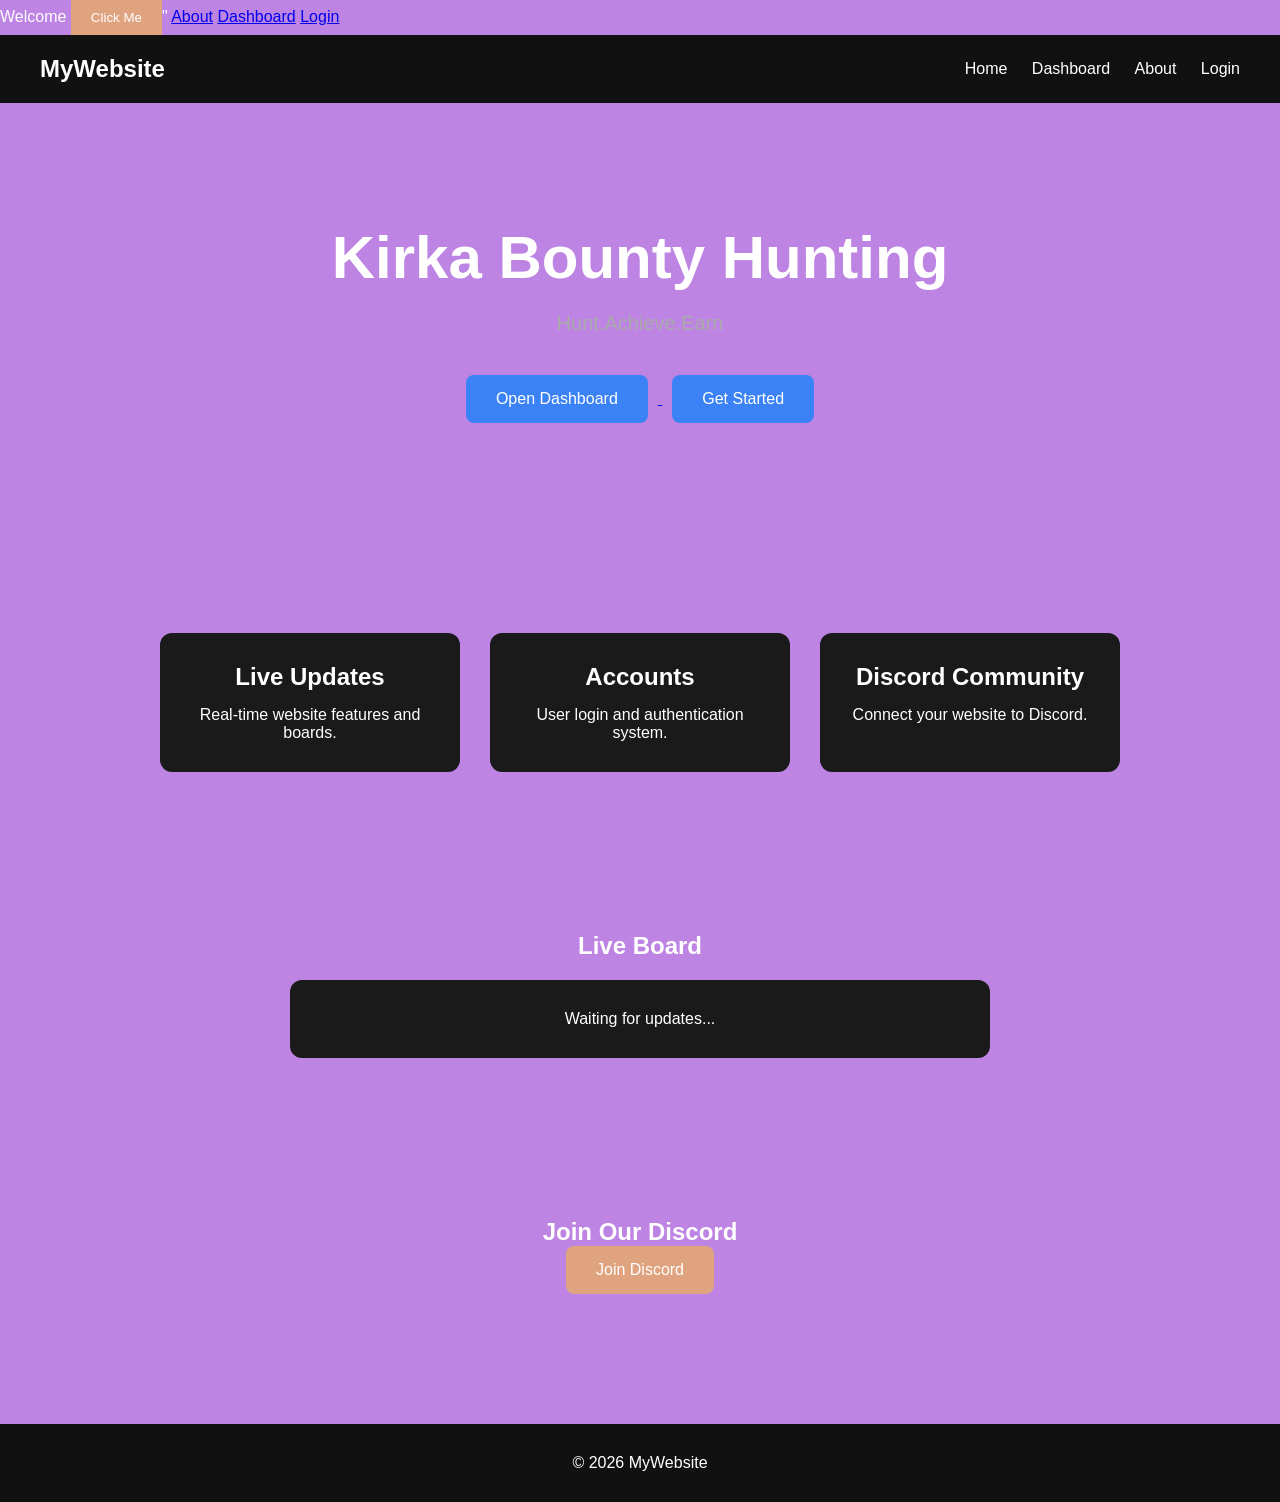
<file: mywebsite/index.html>
<!DOCTYPE html>
<html>
<head>
    <title>My Website</title>

    <link rel="stylesheet" href="css/style.css">
</html>

<body

    <h1>Welcome</h1>

    <script src="js/app.js"></script>
    <button onclick"sayHello()">Click Me</button>"

    <a href="about.html">About</a>
    <a href="dashboard.html">Dashboard</a>
    <a href="login.html">Login</a>


</body>
</html>


<!DOCTYPE html>
<html lang="en">

<head>
    <meta charset="UTF-8">
    <meta name="viewport" content="width=device-width, initial-scale=1.0">
    <title>My Website</title>

    <link rel="stylesheet" href="css/style.css">
</head>

<body>

    <!-- NAVBAR -->
    <nav class="navbar">

        <div class="logo">
            MyWebsite
        </div>

        <div class="nav-links">
            <a href="index.html">Home</a>
            <a href="dashboard.html">Dashboard</a>
            <a href="about.html">About</a>
            <a href="login.html">Login</a>

        </div>

    </nav>

    <!-- HERO SECTION -->
    <section class="hero">

        <h1>Kirka Bounty Hunting</h1>

        <p>Hunt.Achieve.Earn</p>

        <div class="hero-buttons">
            <a href="dashboard.html">
                <button>Open Dashboard</button>
            </a>

            <a href="login.html">
                <button>Get Started</button>
            </a>
        </div>

    </section>

    <!-- FEATURES -->
    <section class="features">

        <div class="card">
            <h2>Live Updates</h2>
            <p>Real-time website features and boards.</p>
        </div>

        <div class="card">
            <h2>Accounts</h2>
            <p>User login and authentication system.</p>
        </div>

        <div class="card">
            <h2>Discord Community</h2>
            <p>Connect your website to Discord.</p>
        </div>

    </section>

    <!-- LIVE BOARD -->
    <section class="live-board">

        <h2>Live Board</h2>

        <div id="liveBoardContent">
            Waiting for updates...
        </div>

    </section>

    <!-- DISCORD PANEL -->
    <section class="discord-panel">

        <h2>Join Our Discord</h2>

        <a href="https://discord.gg/YOURINVITE" target="_blank">
            <button>Join Discord</button>
        </a>

    </section>

    <!-- FOOTER -->
    <footer>

        <p>© 2026 MyWebsite</p>

    </footer>

    <script src="js/app.js"></script>

</body>
</html>
</file>
<file: mywebsite/css/style.css>
* {
    margin: 0;
    padding: 0;
    box-sizing: border-box;
}

html {
    scroll-behavior: smooth;
}

body {
    background: rgb(189, 132, 227);
    color: white;
    font-family: sans-serif;
}

/* GLOBAL BUTTON */

button {
    padding: 10px 20px;
    border: none;
    background: rgb(224, 163, 128);
    color: white;
    cursor: pointer;
}

/* NAVBAR */

.navbar {
    display: flex;
    justify-content: space-between;
    align-items: center;

    padding: 20px 40px;
    background: #111;
}

.logo {
    font-size: 24px;
    font-weight: bold;
}

.nav-links a {
    color: white;
    text-decoration: none;
    margin-left: 20px;
}

/* HERO */

.hero {
    text-align: center;
    padding: 120px 20px;
}

.hero h1 {
    font-size: 60px;
    margin-bottom: 20px;
}

.hero p {
    font-size: 20px;
    color: #aaa;
    margin-bottom: 30px;
}

.hero-buttons button {
    padding: 15px 30px;
    margin: 10px;

    border: none;
    border-radius: 8px;

    background: #3b82f6;
    color: white;

    cursor: pointer;
    font-size: 16px;
}

/* FEATURES */

.features {
    display: flex;
    justify-content: center;
    gap: 30px;

    padding: 80px 20px;
    flex-wrap: wrap;
}

.card {
    background: #1a1a1a;
    padding: 30px;

    width: 300px;

    border-radius: 12px;
    text-align: center;
}

.card h2 {
    margin-bottom: 15px;
}

/* LIVE BOARD */

.live-board {
    padding: 80px 20px;
    text-align: center;
}

#liveBoardContent {
    background: #1a1a1a;

    margin: auto;
    max-width: 700px;

    padding: 30px;

    border-radius: 12px;
    margin-top: 20px;
}

/* DISCORD PANEL */

.discord-panel {
    text-align: center;
    padding: 80px 20px;
}

.discord-panel button {
    padding: 15px 30px;

    border: none;
    border-radius: 8px;

    background: rgb(224, 163, 128);
    color: white;

    font-size: 16px;
    cursor: pointer;
}

/* LOGIN */

.login-container {
    display: flex;

    justify-content: center;
    align-items: center;

    height: 100vh;
    background: #0f0f0f;
}

.login-box {
    background: #1a1a1a;

    padding: 40px;

    border-radius: 12px;

    width: 350px;
    text-align: center;
}

.login-box h1 {
    margin-bottom: 25px;
}

.login-box input {
    width: 100%;

    padding: 12px;
    margin-bottom: 15px;

    border: none;
    border-radius: 8px;

    background: #2a2a2a;
    color: white;
}

.login-box button {
    width: 100%;

    padding: 12px;
    margin-top: 10px;

    border: none;
    border-radius: 8px;

    background: rgb(224, 163, 128);
    color: white;

    cursor: pointer;
}

#message {
    margin-top: 20px;
    color: #aaa;
}

/* FOOTER */

footer {
    background: #111;

    text-align: center;
    padding: 30px;

    margin-top: 50px;
}
</file>
